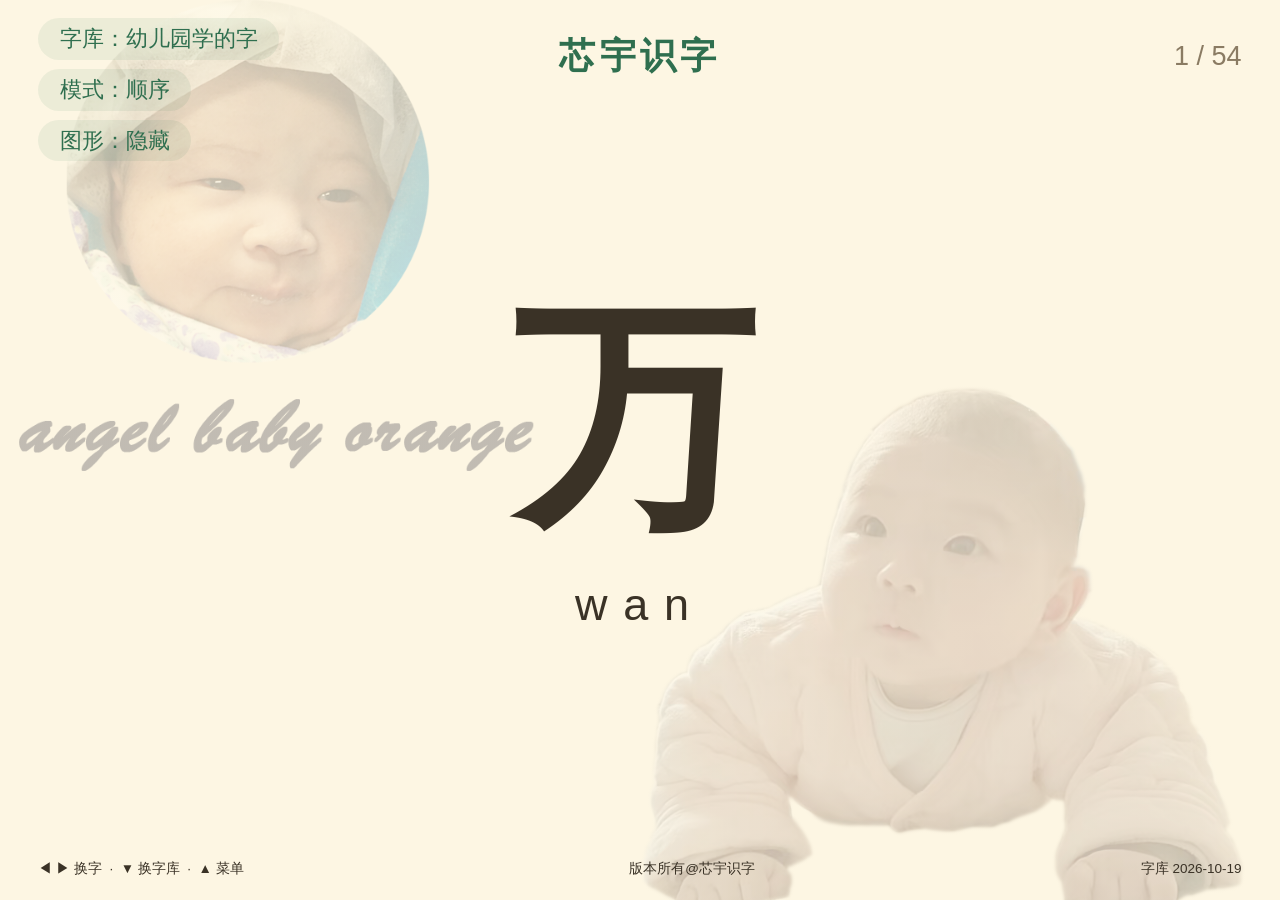
<file: index.html>
<!DOCTYPE html>
<html lang="zh-CN">
<head>
    <meta charset="UTF-8" />
    <meta name="viewport" content="width=device-width, initial-scale=1.0" />
    <title>芯宇识字</title>
</head>
<body>
<div id="app"></div>

<!-- 入口只需要这一个文件：页面结构 / 逻辑 / 样式 / 字库
     全部在 loader.js 的清单里动态加载，同源优先（见 js/loader.js 的 remoteBases）。
     loader.js 是唯一必须跟本文件放在一起的文件，别再给它加脚本兜底：
     它要是没加载上，能兜底的那段代码自己也没跑起来。
     5g源：https://file.5gzhike.com/al_yw_test/excel/2024/9/10/index.html
     github源：https://decadeguo.github.io/out_link/index.html
     -->
<script src="./js/loader.js"></script>
</body>
</html>
</file>
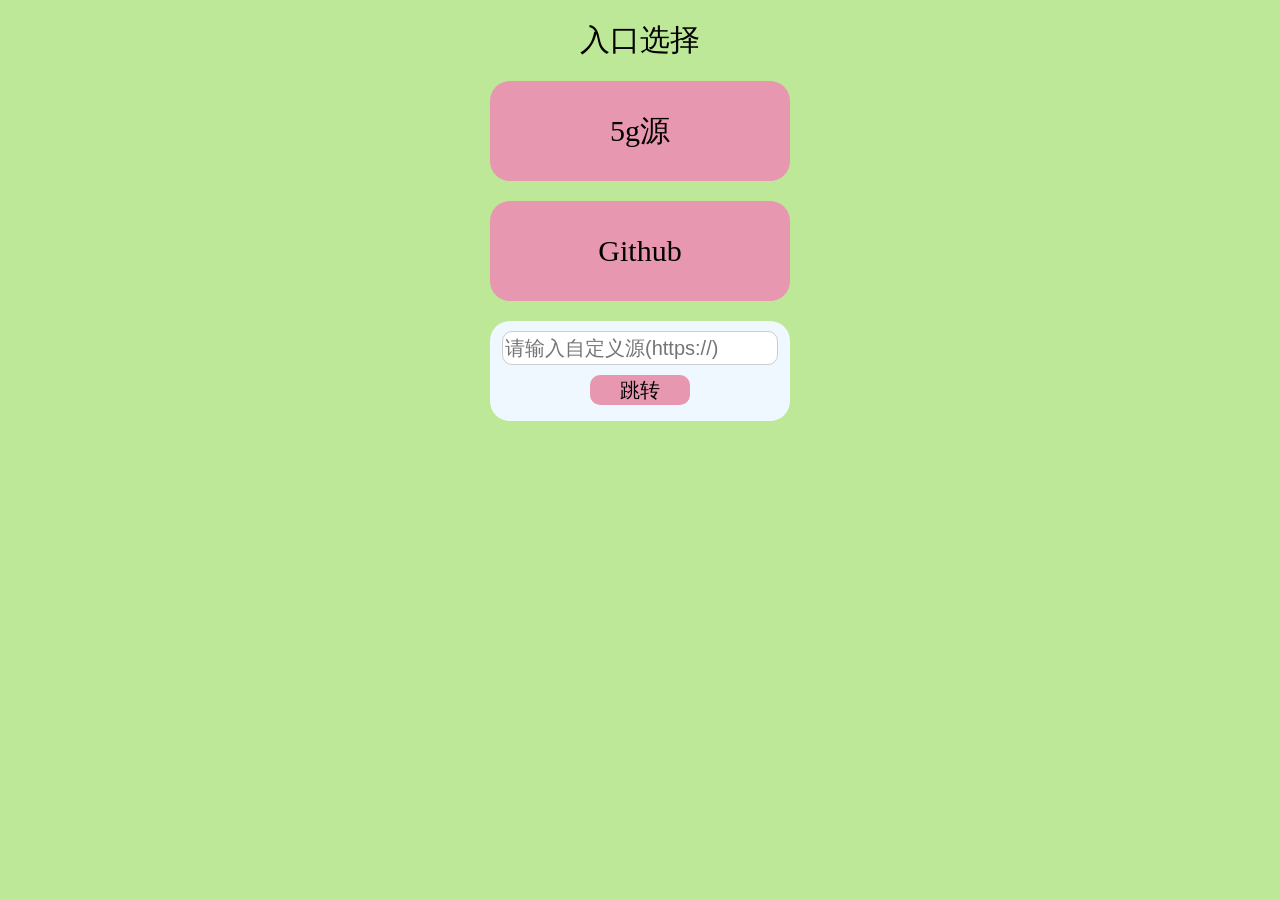
<file: loader.html>
<!DOCTYPE html>
<html lang="en">
<head>
    <meta charset="UTF-8">
    <meta name="viewport" content="width=device-width, initial-scale=1.0">
    <title>选择入口</title>
    <style> 
        body{
            background-color: #bde897;
        }
        #title {
            text-align: center;
            font-size: 30px;
            margin: 20px;
        }
        .btn{
            width: 300px;
            height: 100px;
            background-color: #e897b1;
            margin: 20px auto;
            display: flex;
            justify-content: center;
            align-items: center;
            font-size: 30px;
            cursor: pointer;
            border-radius: 20px;
        }
        .btn:hover{
            background-color: #e89797;
        }
        #zdy{
            width: 300px;
            height: 100px;
            margin: 20px auto;
            background-color: aliceblue;
            text-align: center;
            border-radius: 20px;
        }
        #input{
            width: 90%;
            height: 30px;
            font-size: 20px;
            margin: 10px auto;
            border-radius: 10px;
            border: 1px solid #ccc;
        }
        #zdy-go{
            width: 100px;
            height: 30px;
            background-color: #e897b1;
            margin: 0 auto;
            display: flex;
            justify-content: center;
            align-items: center;
            font-size: 20px;
            cursor: pointer;
            border-radius: 10px;
        }
        #zdy-go:hover{
            background-color: #e89797;
        }
    </style>
</head>
<body>
    <div id="title">入口选择</div>
    <div id="5G" class="btn">5g源</div>
    <div id="github" class="btn">Github</div>
    <div id="zdy">
        <input type="text" id="input" placeholder="请输入自定义源(https://)">
        <div id="zdy-go">跳转</div>
    </div>

    <script>
        document.getElementById('5G').onclick = function(){
            window.location.href = 'https://file.5gzhike.com/al_yw_test/excel/2024/9/10/index.html';
        }
        document.getElementById('github').onclick = function(){
            window.location.href = 'https://decadeguo.github.io/out_link/index.html';
        }
        document.getElementById('zdy-go').onclick = function(){
            let url = document.getElementById('input').value;
            if(url){
                window.location.href = url;
            }
        }
    </script>
    </script>
</body>
</html>
</file>
